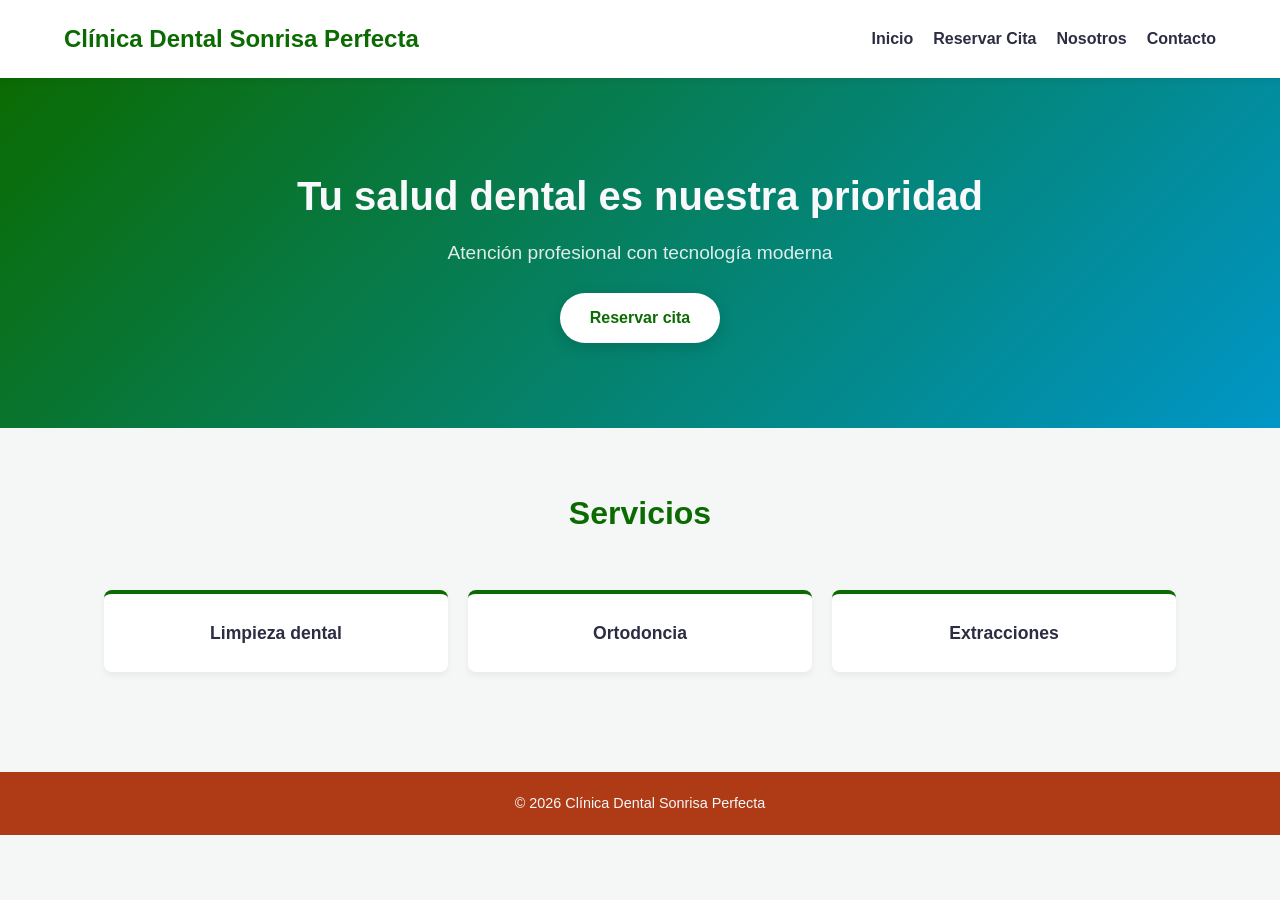
<file: index.html>
<!DOCTYPE html>
<html lang="es">
<head>
  <meta charset="UTF-8">
  <meta name="viewport" content="width=device-width, initial-scale=1.0">
  <title>Clínica Dental Sonrisa Perfecta</title>
  <link rel="stylesheet" href="styles.css">
</head>
<body>

  <header>
    <h1>Clínica Dental Sonrisa Perfecta</h1>
    <nav>
      <a href="index.html">Inicio</a>
      <a href="citas.html">Reservar Cita</a>
      <a href="nosotros.html">Nosotros</a>
      <a href="contacto.html">Contacto</a>
    </nav>
  </header>

  <section class="hero">
    <h2>Tu salud dental es nuestra prioridad</h2>
    <p>Atención profesional con tecnología moderna</p>
    <a href="citas.html" class="btn">Reservar cita</a>
  </section>

  <section class="servicios">
    <h2>Servicios</h2>
    <div class="card">Limpieza dental</div>
    <div class="card">Ortodoncia</div>
    <div class="card">Extracciones</div>
  </section>

  <footer>
    <p>© 2026 Clínica Dental Sonrisa Perfecta</p>
  </footer>

  <!-- TOAST GLOBAL -->
  <div id="toast" class="toast"></div>

</body>
</html>
</file>
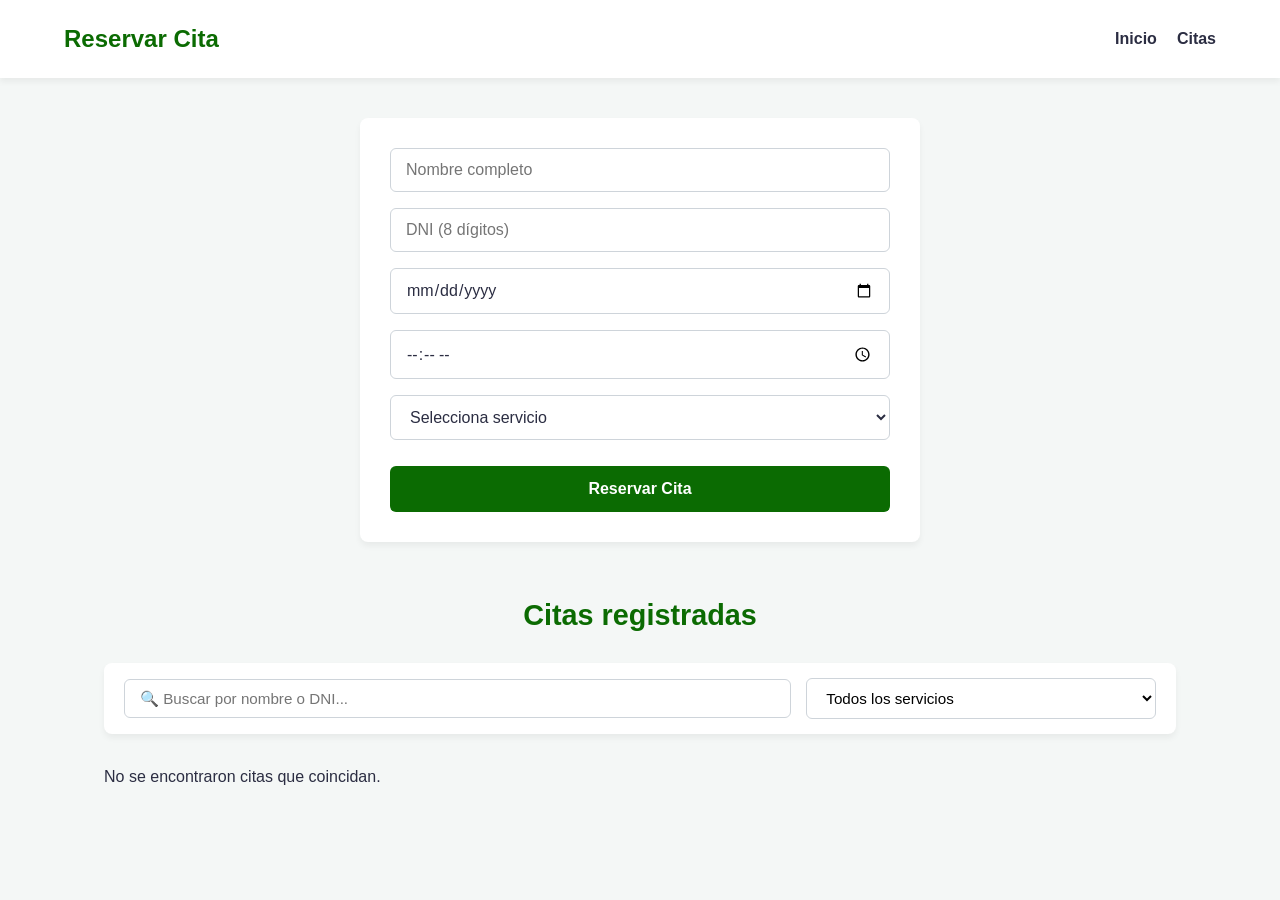
<file: citas.html>
<!DOCTYPE html>
<html lang="es">
<head>
  <meta charset="UTF-8">
  <meta name="viewport" content="width=device-width, initial-scale=1.0">
  <title>Reservar Cita - Clínica Dental</title>
  <link rel="stylesheet" href="styles.css">
</head>
<body>

<header>
  <h1>Reservar Cita</h1>
  <nav>
    <a href="index.html">Inicio</a>
    <a href="citas.html">Citas</a>
  </nav>
</header>

<section class="form-section">
  <form id="formCita" class="formulario">
    <input type="text" id="nombre" placeholder="Nombre completo" required>
    
    <!-- Restringido a 8 dígitos max -->
    <input type="text" id="dni" placeholder="DNI (8 dígitos)" maxlength="8" required>

    <input type="date" id="fecha" required>

    <!-- Rango de atención médica -->
    <input type="time" id="hora" min="08:00" max="18:00" required>

    <select id="servicio" required>
      <option value="">Selecciona servicio</option>
      <option value="Limpieza dental">Limpieza dental</option>
      <option value="Ortodoncia">Ortodoncia</option>
      <option value="Extracción">Extracción</option>
    </select>

    <button type="submit">Reservar Cita</button>
  </form>
</section>

<section class="lista-citas">
  <h2>Citas registradas</h2>
  
  <!-- BARRA DE FILTROS PRO -->
  <div class="filters-container">
    <input type="text" id="searchBar" placeholder="🔍 Buscar por nombre o DNI...">
    <select id="filterServicio">
      <option value="">Todos los servicios</option>
      <option value="Limpieza dental">Limpieza dental</option>
      <option value="Ortodoncia">Ortodoncia</option>
      <option value="Extracción">Extracción</option>
    </select>
  </div>

  <div id="lista"></div>
</section>

<!-- TOAST -->
<div id="toast" class="toast"></div>

<script src="main.js"></script>
</body>
</html>
</file>
<file: styles.css>
/* ==========================================================================
   1. VARIABLES Y CONFIGURACIÓN GLOBAL
   ========================================================================== */
:root {
  --primary-color: #0b6b02;
  --primary-hover: #af3a16;
  --secondary-color: #d60686;
  --text-dark: #2b2d42;
  --text-light: #f8f9fa;
  --bg-light: #f4f7f6;
  --white: #ffffff;
  --shadow: 0 4px 6px rgba(0, 0, 0, 0.05);
  --border-radius: 8px;
  --transition: all 0.3s ease;
}

* {
  margin: 0;
  padding: 0;
  box-sizing: border-box;
}

body {
  font-family: 'Segoe UI', Tahoma, Geneva, Verdana, sans-serif;
  background-color: var(--bg-light);
  color: var(--text-dark);
  line-height: 1.6;
}

/* Container general para envolver y centrar secciones si es necesario */
header, section, footer {
  width: 100%;
}

/* ==========================================================================
   2. HEADER & NAVEGACIÓN
   ========================================================================== */
header {
  background-color: var(--white);
  box-shadow: var(--shadow);
  display: flex;
  justify-content: space-between;
  align-items: center;
  padding: 20px 5%;
  position: sticky;
  top: 0;
  z-index: 100;
}

header h1 {
  font-size: 1.5rem;
  color: var(--primary-color);
  font-weight: 700;
}

nav {
  display: flex;
  gap: 20px;
}

nav a {
  text-decoration: none;
  color: var(--text-dark);
  font-weight: 600;
  transition: var(--transition);
}

nav a:hover {
  color: var(--primary-color);
}

/* ==========================================================================
   3. SECCIÓN HERO (Banner Principal)
   ========================================================================== */
.hero {
  background: linear-gradient(135deg, var(--primary-color), #0096c7);
  color: var(--text-light);
  height: 350px;
  display: flex;
  flex-direction: column;
  justify-content: center;
  align-items: center;
  text-align: center;
  padding: 0 20px;
}

.hero h2 {
  font-size: 2.5rem;
  margin-bottom: 10px;
  font-weight: 700;
}

.hero p {
  font-size: 1.2rem;
  margin-bottom: 25px;
  opacity: 0.9;
}

/* Botón Pro */
.btn {
  display: inline-block;
  background-color: var(--white);
  color: var(--primary-color);
  text-decoration: none;
  padding: 12px 30px;
  font-weight: 700;
  border-radius: 30px;
  box-shadow: 0 4px 15px rgba(0, 0, 0, 0.15);
  transition: var(--transition);
}

.btn:hover {
  transform: translateY(-2px);
  box-shadow: 0 6px 20px rgba(0, 0, 0, 0.2);
  background-color: var(--text-light);
}

/* ==========================================================================
   4. SECCIÓN SERVICIOS
   ========================================================================== */
.servicios {
  padding: 60px 5%;
  max-width: 1200px;
  margin: 0 auto;
}

.servicios h2 {
  text-align: center;
  font-size: 2rem;
  margin-bottom: 40px;
  color: var(--primary-color);
  position: relative;
}

/* Tarjetas alineadas con Grid */
.servicios-grid, /* Añadido por si agrupas las tarjetas en un div en el futuro */
.servicios {
  display: flex;
  flex-direction: column;
  align-items: center;
}

/* Contenedor dinámico improvisado para tus divs sueltos */
.servicios {
  display: block;
}

.servicios h2 {
  margin-bottom: 30px;
}

.servicios .card {
  background: var(--white);
  padding: 25px;
  margin: 15px auto;
  max-width: 400px;
  width: 100%;
  border-radius: var(--border-radius);
  box-shadow: var(--shadow);
  text-align: center;
  font-weight: 600;
  font-size: 1.1rem;
  border-top: 4px solid var(--primary-color);
  transition: var(--transition);
}

.servicios .card:hover {
  transform: translateY(-5px);
  box-shadow: 0 8px 15px rgba(0,0,0,0.1);
}

/* Para cuando tengas las tarjetas en una sola fila en pantallas grandes */
@media (min-width: 768px) {
  .servicios {
    display: grid;
    grid-template-columns: repeat(3, 1fr);
    gap: 20px;
    max-width: 1200px;
    margin: 0 auto;
  }
  .servicios h2 {
    grid-column: span 3;
    text-align: center;
  }
  .servicios .card {
    margin: 0;
  }
}

/* ==========================================================================
   5. FOOTER
   ========================================================================== */
footer {
  background-color: var(--primary-hover);
  color: var(--text-light);
  text-align: center;
  padding: 20px;
  margin-top: 40px;
  font-size: 0.9rem;
}

/* ==========================================================================
   6. TOAST NOTIFICACIONES (Del ejercicio anterior)
   ========================================================================== */
.toast {
  position: fixed;
  bottom: 20px;
  right: 20px;
  padding: 12px 24px;
  border-radius: var(--border-radius);
  color: #fff;
  font-weight: bold;
  opacity: 0;
  transform: translateY(20px);
  transition: opacity 0.3s ease, transform 0.3s ease;
  z-index: 1000;
  pointer-events: none;
}
.toast.show {
  opacity: 1;
  transform: translateY(0);
}
.toast.success { background-color: #2ec4b6; }
.toast.error { background-color: #e71d36; }
/* ==========================================================================
   7. FORMULARIO DE RESERVAS (citas.html)
   ========================================================================== */
.form-section {
  max-width: 600px;
  margin: 40px auto;
  padding: 0 20px;
}

.formulario {
  background-color: var(--white);
  padding: 30px;
  border-radius: var(--border-radius);
  box-shadow: var(--shadow);
  display: flex;
  flex-direction: column;
  gap: 16px; /* Espaciado uniforme entre campos */
}

/* Estilo para todos los campos de entrada */
.formulario input,
.formulario select {
  width: 100%;
  padding: 12px 15px;
  border: 1px solid #ced4da;
  border-radius: 6px;
  font-family: inherit;
  font-size: 1rem;
  color: var(--text-dark);
  background-color: #fff;
  transition: var(--transition);
}

/* Efecto de enfoque profesional */
.formulario input:focus,
.formulario select:focus {
  outline: none;
  border-color: var(--primary-color);
  box-shadow: 0 0 0 3px rgba(0, 119, 182, 0.15);
}

/* Botón principal del formulario */
.formulario button[type="submit"] {
  background-color: var(--primary-color);
  color: var(--white);
  border: none;
  padding: 14px;
  font-size: 1rem;
  font-weight: 700;
  border-radius: 6px;
  cursor: pointer;
  transition: var(--transition);
  margin-top: 10px;
}

.formulario button[type="submit"]:hover {
  background-color: var(--primary-hover);
}

/* ==========================================================================
   8. LISTA DE CITAS REGISTRADAS
   ========================================================================== */
.lista-citas {
  max-width: 1200px;
  margin: 50px auto;
  padding: 0 5%;
}

.lista-citas h2 {
  font-size: 1.8rem;
  color: var(--primary-color);
  margin-bottom: 25px;
  text-align: center;
}

/* Contenedor adaptativo en cuadrícula para las tarjetas */
#lista {
  display: grid;
  grid-template-columns: repeat(auto-fill, minmax(280px, 1fr));
  gap: 20px;
}

/* Tarjetas individuales de citas */
.cita-card {
  background-color: var(--white);
  border-left: 5px solid var(--primary-color);
  border-radius: var(--border-radius);
  padding: 20px;
  box-shadow: var(--shadow);
  display: flex;
  flex-direction: column;
  gap: 8px;
  transition: var(--transition);
}

.cita-card:hover {
  transform: translateY(-3px);
  box-shadow: 0 6px 12px rgba(0, 0, 0, 0.08);
}

.cita-card p {
  font-size: 0.95rem;
  color: #4a4e69;
  margin: 0;
}

.cita-card p strong {
  color: var(--text-dark);
  font-weight: 600;
}

/* Botones de acción dentro de la tarjeta */
.cita-card .acciones {
  display: flex;
  gap: 10px;
  margin-top: auto; /* Empuja los botones al fondo de la tarjeta si varía la altura */
  padding-top: 15px;
}

.cita-card .btn-edit,
.cita-card .btn-delete {
  flex: 1;
  border: none;
  padding: 8px 12px;
  font-size: 0.85rem;
  font-weight: 600;
  border-radius: 4px;
  cursor: pointer;
  transition: var(--transition);
  text-align: center;
}

.cita-card .btn-edit {
  background-color: #e9f5ff;
  color: var(--primary-color);
}

.cita-card .btn-edit:hover {
  background-color: var(--primary-color);
  color: var(--white);
}

.cita-card .btn-delete {
  background-color: #ffeef0;
  color: #e71d36;
}

.cita-card .btn-delete:hover {
  background-color: #e71d36;
  color: var(--white);
}
/* ==========================================================================
   9. ESTILOS DE LA BARRA DE FILTROS
   ========================================================================== */
.filters-container {
  max-width: 1200px;
  margin: 0 auto 30px auto;
  display: flex;
  gap: 15px;
  justify-content: space-between;
  align-items: center;
  background-color: var(--white);
  padding: 15px 20px;
  border-radius: var(--border-radius);
  box-shadow: var(--shadow);
}

#searchBar {
  flex: 2;
  padding: 10px 15px;
  border: 1px solid #ced4da;
  border-radius: 6px;
  font-size: 0.95rem;
  font-family: inherit;
  outline: none;
  transition: var(--transition);
}

#searchBar:focus {
  border-color: var(--primary-color);
  box-shadow: 0 0 0 3px rgba(0, 119, 182, 0.1);
}

#filterServicio {
  flex: 1;
  padding: 10px 15px;
  border: 1px solid #ced4da;
  border-radius: 6px;
  font-size: 0.95rem;
  font-family: inherit;
  background-color: #fff;
  cursor: pointer;
  outline: none;
}

#filterServicio:focus {
  border-color: var(--primary-color);
}

/* Responsive para la barra de filtros */
@media (max-width: 600px) {
  .filters-container {
    flex-direction: column;
    align-items: stretch;
    gap: 10px;
  }
}
</file>
